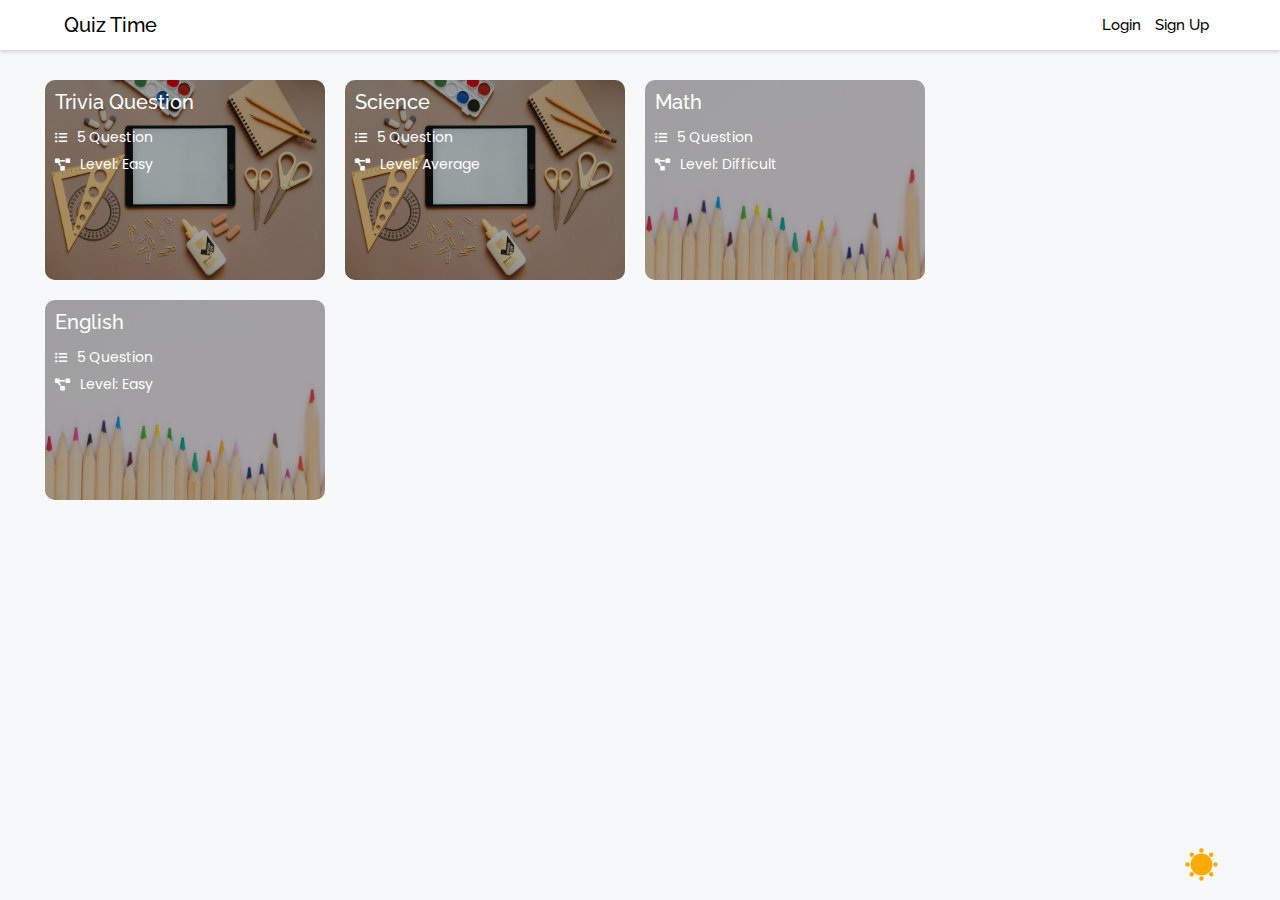
<file: index.html>
<!DOCTYPE html>
<html lang="en">
<head>
    <meta charset="UTF-8">
    <meta http-equiv="X-UA-Compatible" content="IE=edge">
    <meta name="viewport" content="width=device-width, initial-scale=1.0">
    <title>Quiz App</title>
    <link rel="stylesheet" href="style.css">
    <link rel="preconnect" href="https://fonts.googleapis.com">

    <link rel="preconnect" href="https://fonts.gstatic.com" crossorigin>
    <link href="https://fonts.googleapis.com/css2?family=Raleway:wght@100;200;300;400;500;600&display=swap" rel="stylesheet">

    <link rel="preconnect" href="https://fonts.googleapis.com">
<link rel="preconnect" href="https://fonts.gstatic.com" crossorigin>
<link href="https://fonts.googleapis.com/css2?family=Poppins:wght@100;200;300;400;500&display=swap" rel="stylesheet">

  <!-- font-awesome -->
  <link rel="stylesheet" href="https://cdnjs.cloudflare.com/ajax/libs/font-awesome/4.7.0/css/font-awesome.min.css">
  <link rel="stylesheet" href="https://use.fontawesome.com/releases/v5.4.1/css/all.css">
</head>
    <body id="bg" class="lightMode">
            <div class="main">
                <nav  class="nav_container">
                    <div class="nav-center">
                        <div class="logo">
                            <p fontColor>Quiz Time</p>
                        </div>
            
                        <ul class="list">
                            <li><a fontColor href="">Login</a></li>
                            <li><a fontColor href="">Sign Up</a></li>
                        </ul>
                    </div>
                </nav>
                <div class="quiz_wrapper" >
                    <div id="trivia_quiz" class="quiz_box">
                        <header>
                            <p>Trivia Question</p>
                            <div class="des_list">
                                <div class="des">
                                    <i class="fas fa-list-ul"></i>
                                    <p>5 Question</p>
                                </div>
                                <div class="des">
                                    <i class="fas fa-project-diagram"></i>
                                    <p>Level: Easy</p>
                                </div>
                            </div>
                        </header>
                    <img src="./img/pexels-olia-danilevich-5088021.jpg" alt="">
                    </div>

                    <div class="quiz_box">
                        <header>
                            <p>Science</p>
                            <div class="des_list">
                                <div class="des">
                                    <i class="fas fa-list-ul"></i>
                                    <p>5 Question</p>
                                </div>
                                <div class="des">
                                    <i class="fas fa-project-diagram"></i>
                                    <p>Level: Average</p>
                                </div>
                            </div>
                        </header>
                        <img src="./img/pexels-olia-danilevich-5088021.jpg" alt="">
                    </div>
                    <div class="quiz_box">
                        <header>
                            <p>Math</p>
                            <div class="des_list">
                                <div class="des">
                                    <i class="fas fa-list-ul"></i>
                                    <p>5 Question</p>
                                </div>
                                <div class="des">
                                    <i class="fas fa-project-diagram"></i>
                                    <p>Level: Difficult</p>
                                </div>
                            </div>
                        </header>
                        <img src="./img/pexels-jess-bailey-designs-743986.jpg" alt="">
                    </div>
                    <div class="quiz_box">
                        <header>
                            <p>English</p>
                            <div class="des_list">
                                <div class="des">
                                    <i class="fas fa-list-ul"></i>
                                    <p>5 Question</p>
                                </div>
                                <div class="des">
                                    <i class="fas fa-project-diagram"></i>
                                    <p>Level: Easy</p>
                                </div>
                            </div>
                        </header>
                        <img src="./img/pexels-jess-bailey-designs-743986.jpg" alt="">
                    </div>
                </div>

                <div class="lights_btn">
                    <div class="toggle_wrapper">
                        
                        <input class="toggle" type="checkbox" checked>

                    </div>
                </div>
            </div>

        <script src="./script.js"></script>
    </body>
</html>
</file>
<file: style.css>
*{
    padding: 0;
    margin: 0;
    box-sizing: border-box;
}
:root{
    /* --fontcolor: #D6D6D6; */
    --fontColorLight: #fff;
    --fontColorDark: #fff;
}
body{
    background:#F7F8FA;
    transition: background 500ms ease;
}
body.darkMode{
    background: #121212;
}
nav{
    color: var(--fontColor);
    background: #fff;
    width: 100%;
    height: 50px;
    box-shadow: rgb(0 0 0 / 10%) 0px 1px 5px, rgb(0 0 0 / 10%) 0px 1px 5px;
    
}
nav.nav_active{
    transition: background 500ms ease;
    background: #1F1F1F;
}
nav .nav-center{
    height: 100%;
    width: 90%;
    max-width: 1300px;
    margin: 0 auto;
    display: flex;
    justify-content: space-between;
    align-items: center;
}

nav .nav-center .logo p{
    font-family: 'Raleway', sans-serif;
    font-weight: 500;
    font-size: 20px;
    color: #000;
}

nav .nav-center .list{
    display: flex;
}
nav .nav-center .list li{
    padding: 7px;
    list-style: none;
    margin-left: 0px;
}
nav .nav-center .list li a{
    text-decoration: none;
    font-size: 15px;
    font-family: 'Raleway', sans-serif;
    color: #000;
    font-weight: 500;
}

/* main */

.main {
    position: relative;
    height: 100vh;
}

/* brightness */
.lights_btn {
    position: fixed;
    bottom: 0;
    left: 0;
    width: 100%;
    height: 50px;
}
.lights_btn .toggle_wrapper{
    max-width: 1300px;    
    margin: 0 auto;
    display: flex;
    justify-content: flex-end;
    align-items: center;
    width: 90%;
}
.quiz_wrapper{
    max-width: 1200px;
    width: 93%;
    margin: 20px auto;

    /* flexing the bos */
    
}

.quiz_wrapper .quiz_box{
    /* height: 200px;
    width: 290px; */
    margin: 10px 0;
    width: 100%;
    cursor: pointer;
    border-radius: 10px;
    position: relative;
    border-radius: 10px;
    text-decoration: none;
    /* display: grid; */
    /* grid-template-rows: auto 1fr; */
}
.quiz_wrapper a.quiz_box{}

.quiz_wrapper .quiz_box header{
    border-radius: 10px;
    background: rgba(0, 0,0,0.5);
    height: 100%;
    padding: 10px;
    width: 100%;
}
.quiz_wrapper .quiz_box header p{
    font-family: 'Raleway', sans-serif;
    font-weight: 500;
    margin-bottom: 10px;
    color: #fff;
    /* font-size: 19px; */
}
.quiz_wrapper .quiz_box header .des_list{

}

.quiz_wrapper .quiz_box header .des_list .des{
    display: flex;align-items: center;
    padding: 3px 0;
}
.quiz_wrapper .quiz_box header .des_list .des p{
    font-size: 14px;
    margin: 0 10px;
    font-family: 'Poppins', sans-serif;
    font-weight: 400;
}
.quiz_wrapper .quiz_box header .des_list .des i{
    font-size: 12px;
    color: #fff;
}

.quiz_wrapper .quiz_box footer{
    background: none;
}

.quiz_wrapper .quiz_box img{
    position: absolute;
    top: 0;
    left: 0;
    right: 0;
    bottom: 0;
    height: 100%;
    width: 100%;
    z-index: -1;
    border-radius: 10px;
}

@media (min-width: 708px){

    .quiz_wrapper .quiz_box header .des_list .des i{
        color: #fff;
    }
    .quiz_wrapper .quiz_box header p{
        color: #fff;
        font-size: 20px;
    }
    .quiz_wrapper .quiz_box header{
        border-radius: 10px;
        background: rgba(0, 0,0,0.3);
        height: 100%;
        z-index: 99;

    }
    .quiz_wrapper{
        display: grid;
        grid-template-columns: repeat(2, 300px);
        /* column-gap: 20px; */
    }
    .quiz_wrapper .quiz_box{
        height:200px;
        width: 280px;
        /* margin: 0 15px 15px 0px; */
        /* background: #fff; */
        border-radius: 10px;
        position: relative;
        
    }
    .quiz_wrapper .quiz_box img{
        position: absolute;
        top: 0;
        left: 0;
        right: 0;
        bottom: 0;
        height: 100%;
        width: 100%;
        z-index: -1;
        border-radius: 10px;
    }
}
@media (min-width: 952px){
    .quiz_wrapper{
        display: grid;
        grid-template-columns: repeat(3, 300px);
        /* column-gap: 20px; */
    }
}

@media (min-width: 1308px){
    .quiz_wrapper{
        display: grid;
        grid-template-columns: repeat(4, auto);
    }
}



.lights_btn .toggle {
    --size: 1.8rem;
    appearance: none;
    outline: none;
    cursor: pointer;
    width: var(--size);
    height: var(--size);
    box-shadow: inset calc(var(--size) * 0.33) calc(var(--size) * -0.25) 0;
    border-radius: 999px;
    color: #fff;
    transition: all 500ms;
}
.lights_btn .toggle:checked {
    --ray-size: calc(var(--size) * -0.4);
    --offset-orthogonal: calc(var(--size) * 0.65);
    --offset-diagonal: calc(var(--size) * 0.45);
    transform: scale(0.75);
    color: #fa0;
    box-shadow: inset 0 0 0 var(--size),
              calc(var(--offset-orthogonal) * -1) 0 0 var(--ray-size),
              var(--offset-orthogonal) 0 0 var(--ray-size),
              0 calc(var(--offset-orthogonal) * -1) 0 var(--ray-size),
              0 var(--offset-orthogonal) 0 var(--ray-size),
              calc(var(--offset-diagonal) * -1) calc(var(--offset-diagonal) * -1) 0 var(--ray-size),
              var(--offset-diagonal) var(--offset-diagonal) 0 var(--ray-size),
              calc(var(--offset-diagonal) * -1) var(--offset-diagonal) 0 var(--ray-size),
              var(--offset-diagonal) calc(var(--offset-diagonal) * -1) 0 var(--ray-size);
}

/* as {
    --bg: #003;
    background: var(--bg);
    position: fixed;
    height: 100vh;
    width: 100vw;
    transition: background 500ms;
} */
.lights_btn .toggle {
    z-index: 1;
}
.lights_btn .toggle:hover{
   

}


.lights_btn .toggle:checked > body {
    --bg: white;
    transition: background 500ms ease;
}
</file>
